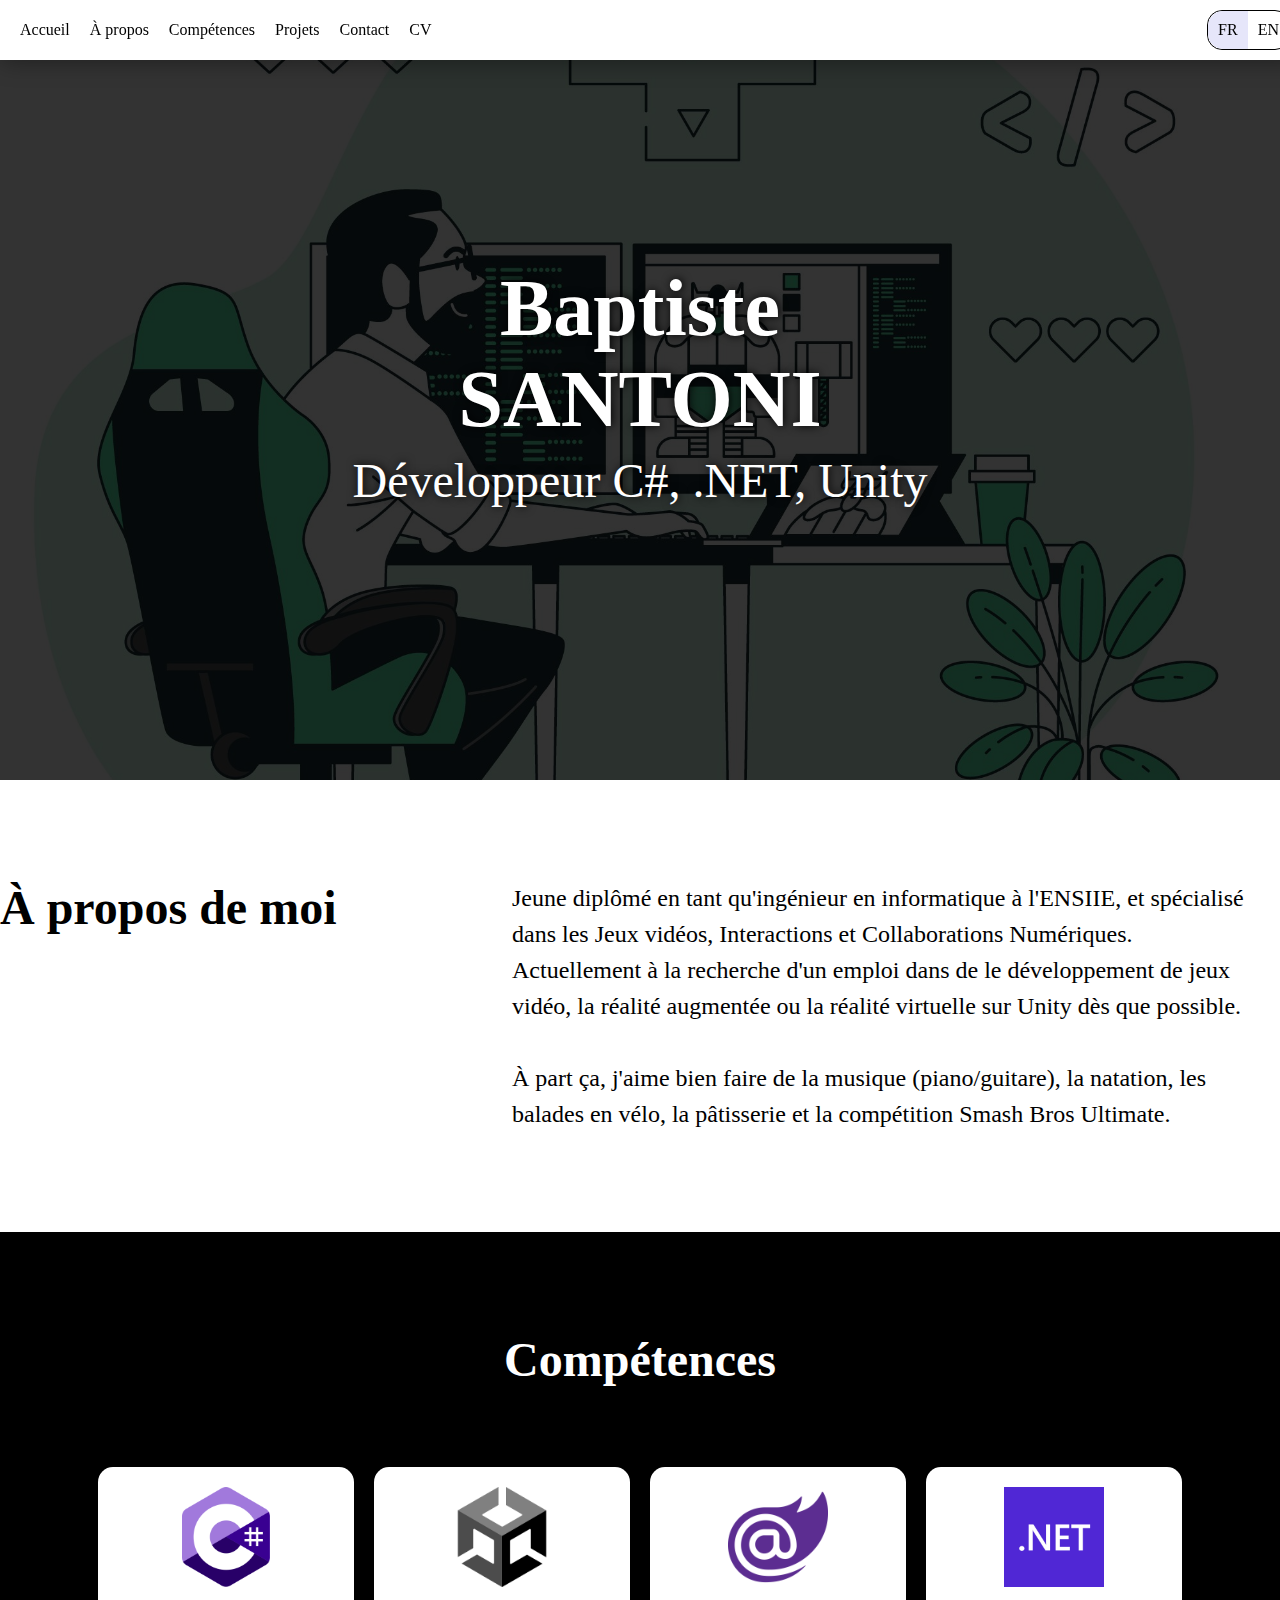
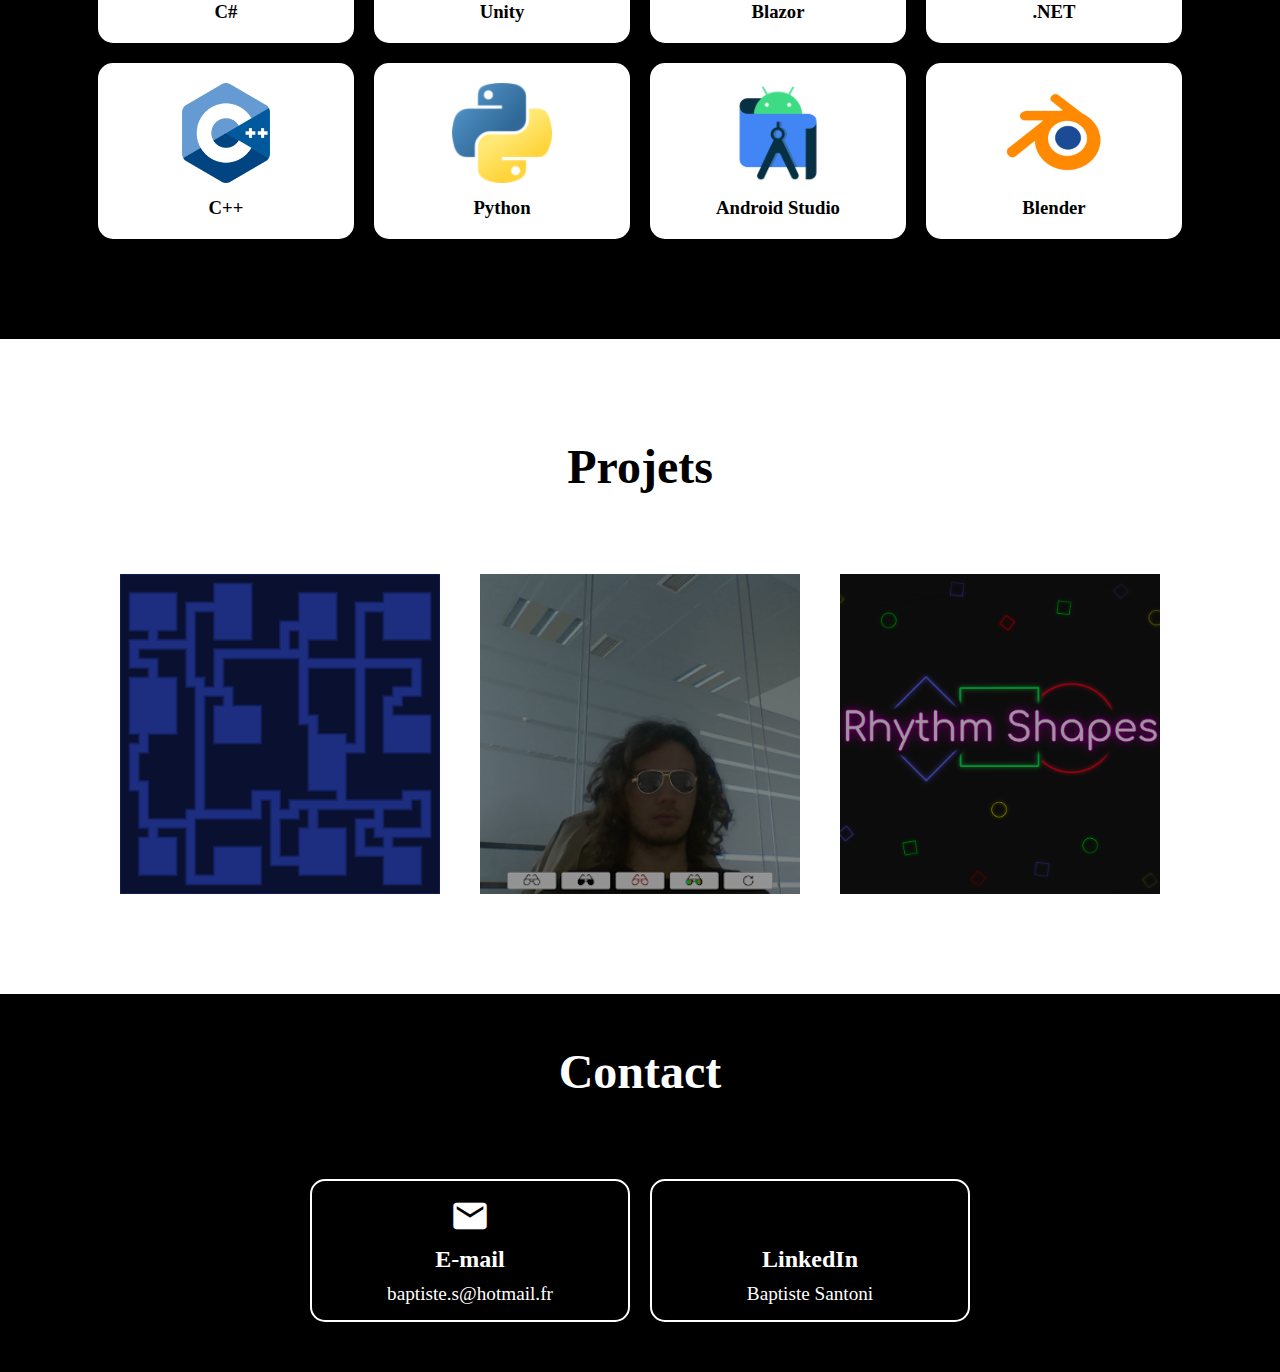
<file: index.html>
<!DOCTYPE html>
<html lang="en">
    <head>
        <meta charset="UTF-8">
        <meta name="viewport" content="width=device-width, initial-scale=1">
        <meta type="description" content="Portfolio Jeu Vidéo">
        <title>SANTONI BAPTISTE Portfolio</title>
        <link href="https://fonts.googleapis.com/icon?family=Material+Icons" rel="stylesheet">
        <link rel="stylesheet" href="styles/styles.css">
    </head>

    <body>
        <header>
            <div class="boxed">
                <div class="flex align-center space-between">
                    <button onclick="openMenu()" class="header-menu-mobile">
                        <span class="material-icons">
                            menu
                        </span>
                    </button>

                    <ul class = "header-menu">
                        <li><a href =""> Accueil </a></li>
                        <li><a href ="#Apropos"> À propos </a></li>
                        <li><a href ="#Competences"> Compétences </a></li>
                        <li><a href ="#Projets"> Projets </a></li>
                        <li><a href ="#Contact"> Contact </a></li>
                        <li><a href ="docs/CV_Baptiste_Santoni.pdf" target="blank"> CV </a></li>
                    </ul>
                    <div></div>
                    <ul class="language">
                        <li class="currentlangFR"><a href="index.html"> FR </a></li>
                        <li class="otherlangEN"><a href="index_en.html"> EN </a></li>
                    </ul>
            </div>
        </header>

        <div class="slider">
            <img src="img/Gamedev.jpg" class="slider-background">
            <div class="slider-content">
                <h1>Baptiste SANTONI</h1>
                <p>Développeur C#, .NET, Unity </p>
            </div>
        </div>

        <div class="section" id="Apropos">
            <div class="boxed">
                <div class="flex toColumn mCenter">
                    <div class="w40 wm100">
                        <h2>À propos de moi</h2>
                    </div>
                    <div class="w60 wm100">
                        <p>
                            Jeune diplômé en tant qu'ingénieur en informatique à l'ENSIIE, et spécialisé dans les Jeux vidéos, Interactions et Collaborations Numériques. </br>
                            Actuellement à la recherche d'un emploi dans de le développement de jeux vidéo, la réalité augmentée ou la réalité virtuelle sur Unity dès que possible. </br></br>
                            À part ça, j'aime bien faire de la musique (piano/guitare), la natation, les balades en vélo, la pâtisserie et la compétition Smash Bros Ultimate.
                    </p>
                    </div>
                </div>
            </div>
        </div>

        <div class="section dark" id="Competences">
            <div class="boxed text-center">
                <h2>Compétences</h2>
                <div class="flex element-center gap20 wrap">
                    <div class="w20 wm40 skill">
                        <img src="img/C_Sharp.png">
                        <h3>C#</h3>
                    </div>
                    <div class="w20 wm40 skill">
                        <img src="img/Unity.png">
                        <h3>Unity</h3>
                    </div>
                    <div class="w20 wm40 skill">
                        <img src="img/Blazor.png">
                        <h3>Blazor</h3>
                    </div>
                    <div class="w20 wm40 skill">
                        <img src="img/NET.png">
                        <h3>.NET</h3>
                    </div>
                    <div class="w20 wm40 skill">
                        <img src="img/C++.png">
                        <h3>C++</h3>
                    </div>
                    <div class="w20 wm40 skill">
                        <img src="img/Python.png">
                        <h3>Python</h3>
                    </div>
                    <div class="w20 wm40 skill">
                        <img src="img/Android.png">
                        <h3>Android Studio</h3>
                    </div>
                    <div class="w20 wm40 skill">
                        <img src="img/Blender.png">
                        <h3>Blender</h3>
                    </div>
                </div>
            </div>
        </div>

        <div class="section" id="Projets">
            <div class="boxed text-center">
                <h2><a href="projets.html">Projets</a></h2>
                <div class="flex gap40 wrap element-center">
                    <div class="w25 wm75 projet">
                        <a href="projets.html#MysteryDungeon">
                            <img src="img/MysteryDungeon.png">
                            <h3>Mystery Dungeon</h3>
                        </a>
                    </div>
                    <div class="w25 wm75 projet">
                        <a href="projets.html#VTO">
                            <img src="img/VTO.png">
                            <h3>Virtual Try-On</h3>
                        </a>
                    </div>
                    <div class="w25 wm75 projet">
                        <a href="projets.html#RhythmShapes">
                            <img src="img/RhythmShapes.png">
                        </a>
                    </div>
                </div>
            </div>
        </div>

        <div class="end-section dark" id="Contact">
            <div class="boxed text-center">
                <h2>Contact</h2>
                <div class="flex element-center gap20 toColumn">
                    <div class="w25 wm100 contact">
                        <span class="material-icons"> mail </span>
                        <span class="label">E-mail</span>
                        <span class="value">baptiste.s@hotmail.fr</span>
                    </div>
                    <div class="w25 wm100 contact">
                        <span class="material-icons"> badge </span>
                        <span class="label">LinkedIn</span>
                        <span class="value"><a href="https://www.linkedin.com/in/baptiste-santoni-063430266/">Baptiste Santoni</a></span>
                    </div>
                </div>
            </div>
        </div>
        
    </body>
    <script src="js/app.js"></script>
</html>
</file>
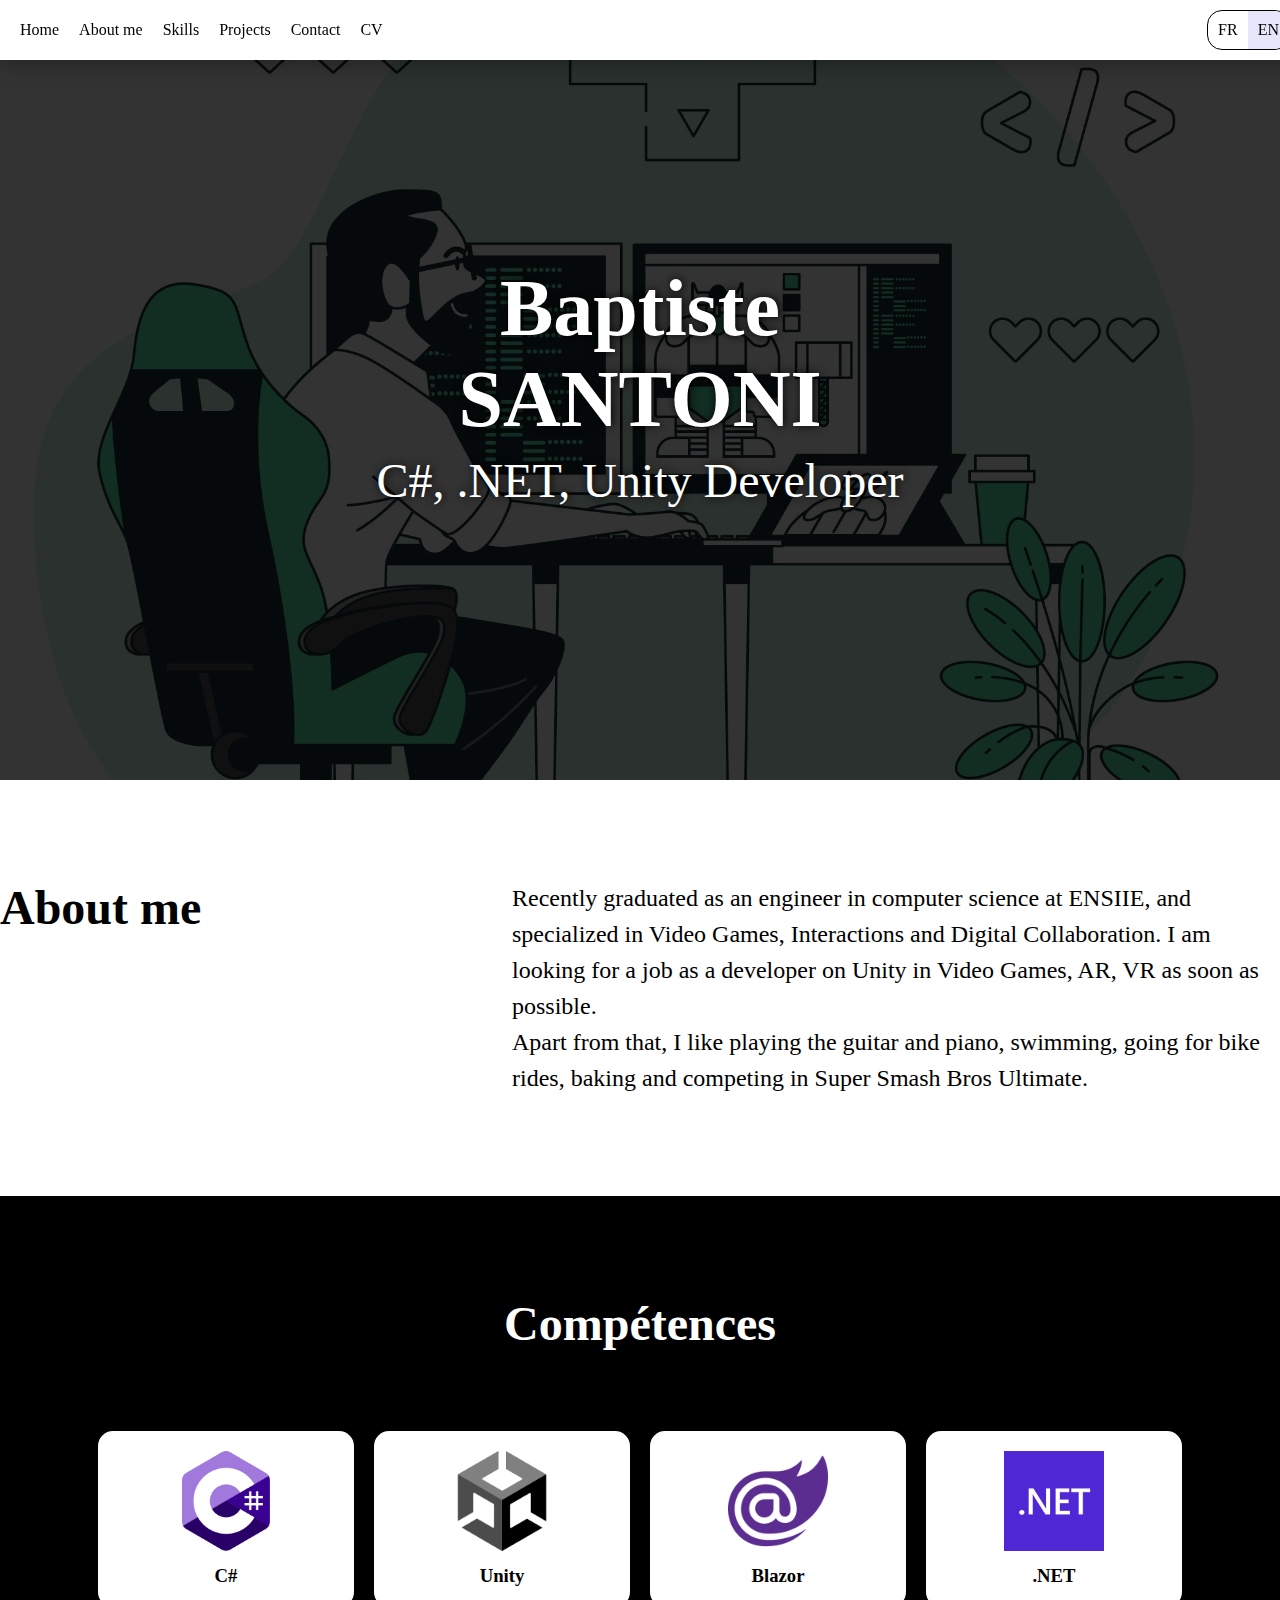
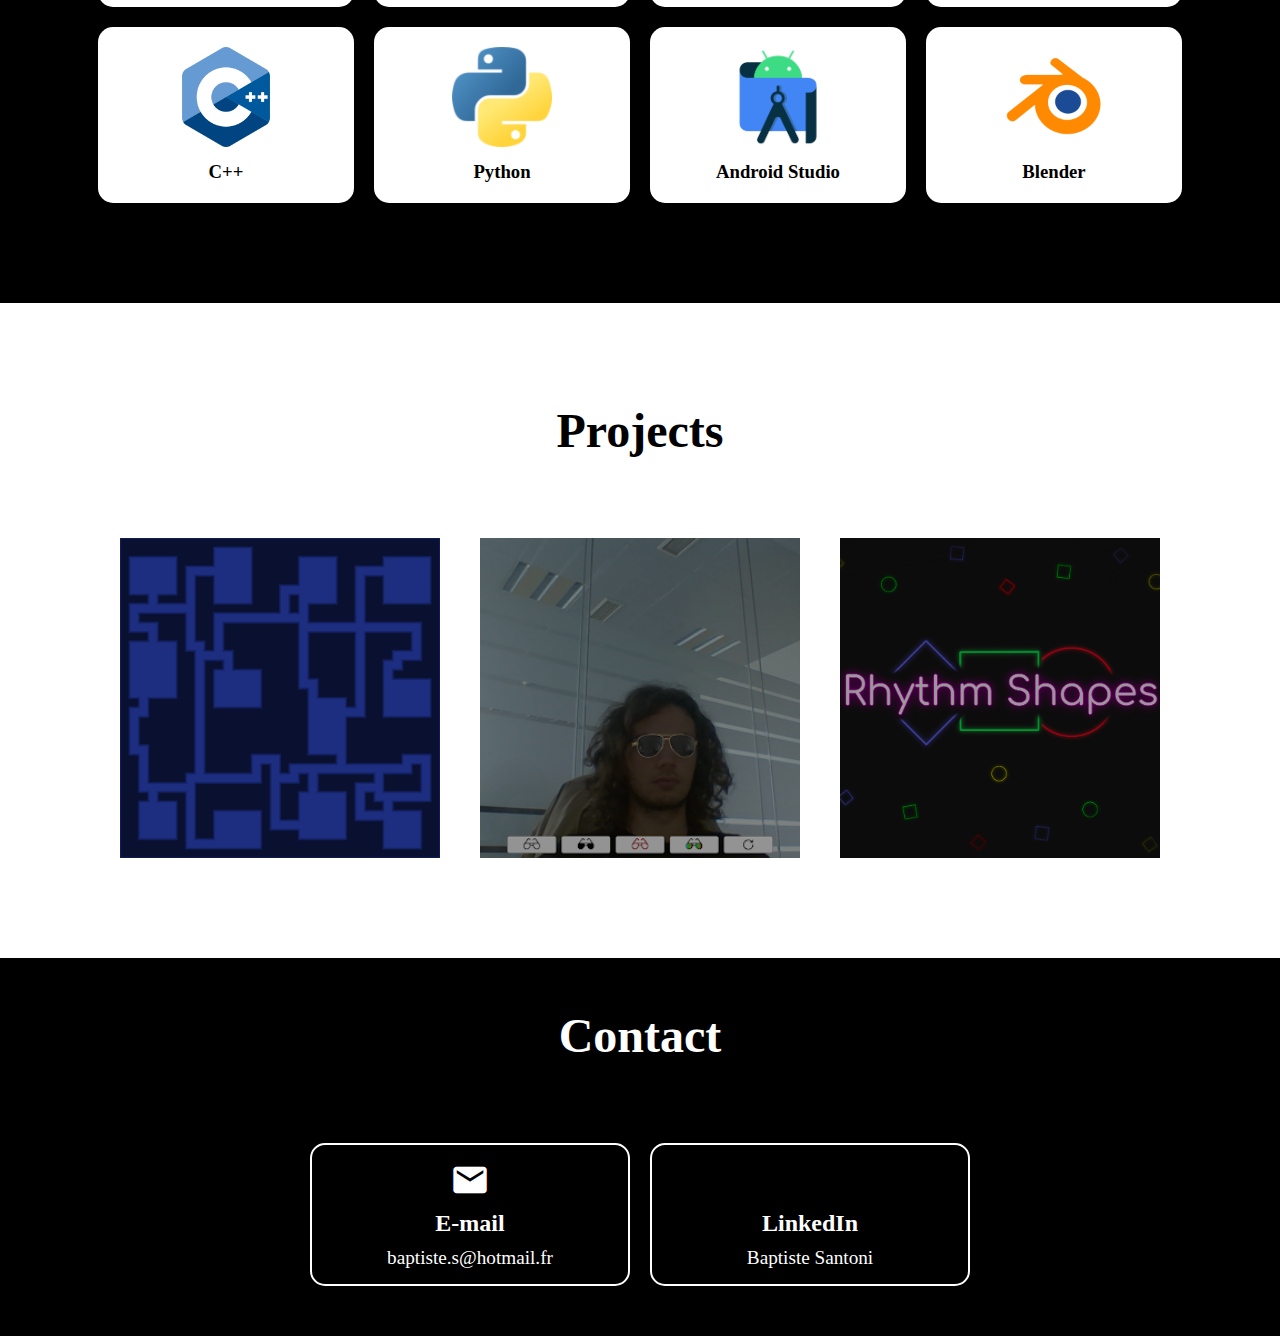
<file: index_en.html>
<!DOCTYPE html>
<html lang="en">
    <head>
        <meta charset="UTF-8">
        <meta name="viewport" content="width=device-width, initial-scale=1">
        <meta type="description" content="Portfolio Jeu Vidéo">
        <title>SANTONI BAPTISTE Portfolio</title>
        <link href="https://fonts.googleapis.com/icon?family=Material+Icons" rel="stylesheet">
        <link rel="stylesheet" href="styles/styles.css">
    </head>

    <body>
        <header>
            <div class="boxed">
                <div class="flex align-center space-between">
                    <button onclick="openMenu()" class="header-menu-mobile">
                        <span class="material-icons">
                            menu
                        </span>
                    </button>
                    <ul class = "header-menu">
                        <li><a href =""> Home </a></li>
                        <li><a href ="#Apropos"> About me </a></li>
                        <li><a href ="#Competences"> Skills </a></li>
                        <li><a href ="#Projets"> Projects </a></li>
                        <li><a href ="#Contact"> Contact </a></li>
                        <li><a href ="docs/CV_English_Baptiste_Santoni.pdf" target="blank"> CV </a></li>
                    </ul>
                    <div></div>
                    <ul class="language">
                        <li class="otherlangFR"><a href="index.html"> FR </a></li>
                        <li class="currentlangEN"><a href="index_en.html"> EN </a></li>
                    </ul>
                </div>
            </div>
        </header>

        <div class="slider">
            <img src="img/Gamedev.jpg" class="slider-background">
            <div class="slider-content">
                <h1>Baptiste SANTONI</h1>
                <p>C#, .NET, Unity Developer</p>
            </div>
        </div>

        <div class="section" id="Apropos">
            <div class="boxed">
                <div class="flex toColumn mCenter">
                    <div class="w40 wm100">
                        <h2>About me</h2>
                    </div>
                    <div class="w60 wm100">
                        <p>
                            Recently graduated as an engineer in computer science at ENSIIE, and specialized in Video Games, Interactions and Digital Collaboration.
                            I am looking for a job as a developer on Unity in Video Games, AR, VR as soon as possible.
                        </p>
                        <p>
                            Apart from that, I like playing the guitar and piano, swimming, going for bike rides, baking and competing in Super Smash Bros Ultimate.
                        </p>
                    </div>
                </div>
            </div>
        </div>

        <div class="section dark" id="Competences">
            <div class="boxed text-center">
                <h2>Compétences</h2>
                <div class="flex element-center gap20 wrap">
                    <div class="w20 wm40 skill">
                        <img src="img/C_Sharp.png">
                        <h3>C#</h3>
                    </div>
                    <div class="w20 wm40 skill">
                        <img src="img/Unity.png">
                        <h3>Unity</h3>
                    </div>
                    <div class="w20 wm40 skill">
                        <img src="img/Blazor.png">
                        <h3>Blazor</h3>
                    </div>
                    <div class="w20 wm40 skill">
                        <img src="img/NET.png">
                        <h3>.NET</h3>
                    </div>
                    <div class="w20 wm40 skill">
                        <img src="img/C++.png">
                        <h3>C++</h3>
                    </div>
                    <div class="w20 wm40 skill">
                        <img src="img/Python.png">
                        <h3>Python</h3>
                    </div>
                    <div class="w20 wm40 skill">
                        <img src="img/Android.png">
                        <h3>Android Studio</h3>
                    </div>
                    <div class="w20 wm40 skill">
                        <img src="img/Blender.png">
                        <h3>Blender</h3>
                    </div>
                </div>
            </div>
        </div>

        <div class="section" id="Projets">
            <div class="boxed text-center">
                <h2><a href="projets_en.html">Projects</a></h2>
                <div class="flex gap40 wrap element-center">
                    <div class="w25 wm75 projet">
                        <a href="projets_en.html#MysteryDungeon">
                            <img src="img/MysteryDungeon.png">
                            <h3>Mystery Dungeon</h3>
                        </a>
                    </div>
                    <div class="w25 wm75 projet">
                        <a href="projets_en.html#VTO">
                            <img src="img/VTO.png">
                            <h3>Virtual Try-On</h3>
                        </a>
                    </div>
                    <div class="w25 wm75 projet">
                        <a href="projets_en.html#RhythmShapes">
                            <img src="img/RhythmShapes.png">
                        </a>
                    </div>
                </div>
            </div>
        </div>

        <div class="end-section dark" id="Contact">
            <div class="boxed text-center">
                <h2>Contact</h2>
                <div class="flex element-center gap20 toColumn">
                    <div class="w25 wm100 contact">
                        <span class="material-icons"> mail </span>
                        <span class="label">E-mail</span>
                        <span class="value">baptiste.s@hotmail.fr</span>
                    </div>
                    <div class="w25 wm100 contact">
                        <span class="material-icons"> badge </span>
                        <span class="label">LinkedIn</span>
                        <span class="value"><a href="https://www.linkedin.com/in/baptiste-santoni-063430266/">Baptiste Santoni</a></span>
                    </div>
                </div>
            </div>
        </div>
        
    </body>
    <script src="js/app.js"></script>
</html>
</file>
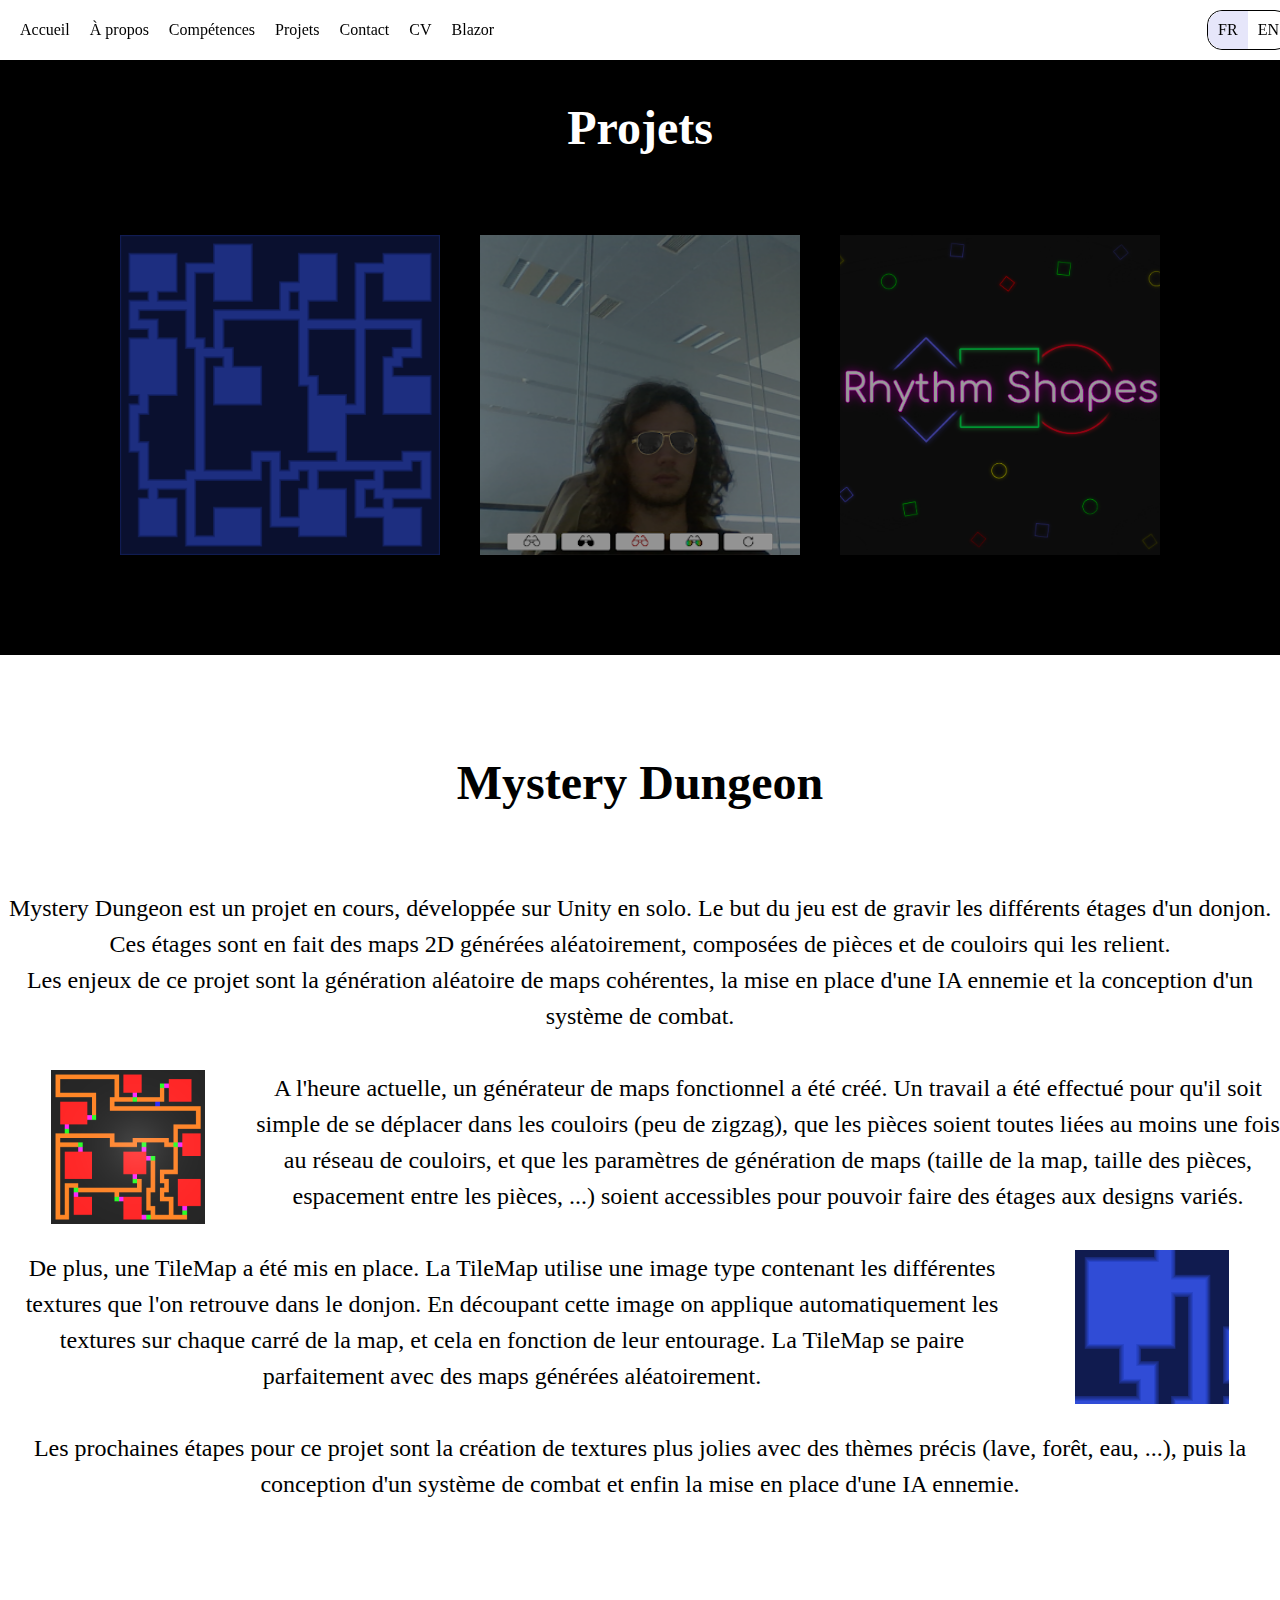
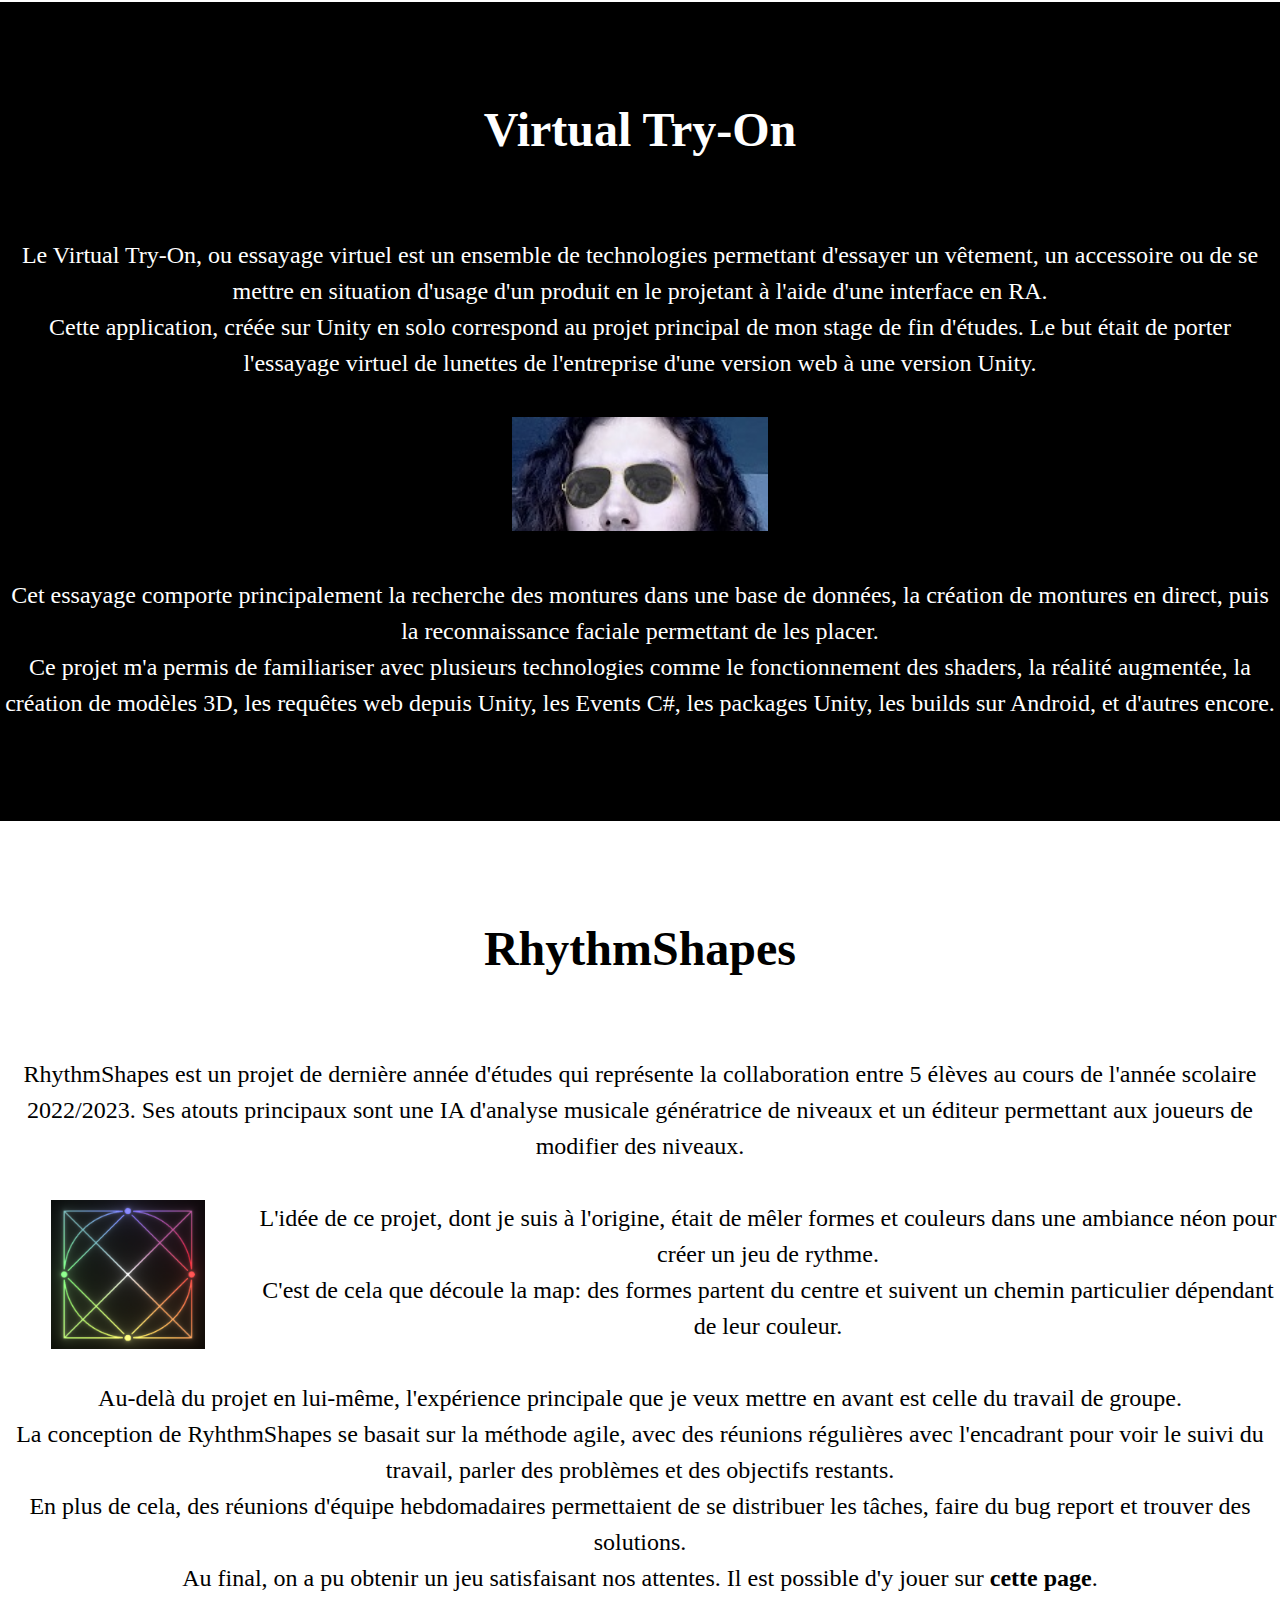
<file: projets.html>
<!DOCTYPE html>
<html lang="en">
    <head>
        <meta charset="UTF-8">
        <meta name="viewport" content="width=device-width, initial-scale=1">
        <meta type="description" content="Portfolio Jeu Vidéo">
        <title>SANTONI BAPTISTE Projets</title>
        <link href="https://fonts.googleapis.com/icon?family=Material+Icons" rel="stylesheet">
        <link rel="stylesheet" href="styles/styles.css">
    </head>

    <body>
        <header>
            <div class="boxed">
                <div class="flex align-center space-between">
                    <button onclick="openMenu()" class="header-menu-mobile">
                        <span class="material-icons">
                            menu
                        </span>
                    </button>
                    <ul class = "header-menu">
                        <li><a href ="index.html"> Accueil </a></li>
                        <li><a href ="index.html#Apropos"> À propos </a></li>
                        <li><a href ="index.html#Competences"> Compétences </a></li>
                        <li><a href ="index.html#Projets"> Projets </a></li>
                        <li><a href ="index.html#Contact"> Contact </a></li>
                        <li><a href ="docs/CV_Baptiste_Santoni.pdf" target="blank"> CV </a></li>
                        <li><a href ="WASMStatic"> Blazor </a></li>
                    </ul>
                    <div></div>
                    <ul class="language">
                        <li class="currentlangFR"><a href="projets.html"> FR </a></li>
                        <li class="otherlangEN"><a href="projets_en.html"> EN </a></li>
                    </ul>
                </div>
            </div>
        </header>

        <div class="section dark">
            <div class="boxed text-center">
                <h2>Projets</h2>
                <div class="flex gap40 wrap element-center">
                    <div class="w25 wm75 projet">
                        <a href="#MysteryDungeon">
                            <img src="img/MysteryDungeon.png">
                            <h3>Mystery Dungeon</h3>
                        </a>
                    </div>
                    <div class="w25 wm75 projet">
                        <a href="#VTO">
                            <img src="img/VTO.png">
                            <h3>Virtual Try-On</h3>
                        </a>
                    </div>
                    <div class="w25 wm75 projet">
                        <a href="#RhythmShapes">
                            <img src="img/RhythmShapes.png">
                        </a>
                    </div>
                </div>
            </div>
        </div>

        <div class="section" id="MysteryDungeon">
            <div class="boxed">
                <div>
                    <div class="text-center">
                        <h2>Mystery Dungeon</h2>
                    </div>
                    <div class="text-center">
                        <p> 
                            Mystery Dungeon est un projet en cours, développée sur Unity en solo. Le but du jeu est de gravir les différents étages d'un donjon.
                            Ces étages sont en fait des maps 2D générées aléatoirement, composées de pièces et de couloirs qui les relient. <br />
                            Les enjeux de ce projet sont la génération aléatoire de maps cohérentes, la mise en place d'une IA ennemie et la conception d'un système de combat. <br/><br/>
                        </p>
                        <p class="flotte w20">
                            <img src="img/rawmap.png" class="w60"/>
                        </p>
                        <p>
                            A l'heure actuelle, un générateur de maps fonctionnel a été créé.
                            Un travail a été effectué pour qu'il soit simple de se déplacer dans les couloirs (peu de zigzag), que les pièces soient toutes liées au moins une fois au
                            réseau de couloirs, et que les paramètres de génération de maps (taille de la map, taille des pièces, espacement entre les pièces, ...) soient accessibles
                            pour pouvoir faire des étages aux designs variés. <br /><br />
                        </p>
                        <p class="flotte-right w20">
                            <img src="img/zoomTiledMap.png" class="w60"/>
                        </p>
                        <p>
                            De plus, une TileMap a été mis en place.
                            La TileMap utilise une image type contenant les différentes textures que l'on retrouve dans le donjon. 
                            En découpant cette image on applique automatiquement les textures sur chaque carré de la map, et cela en fonction de leur entourage.
                            La TileMap se paire parfaitement avec des maps générées aléatoirement. <br /><br />
                        </p>
                        <p>
                            Les prochaines étapes pour ce projet sont la création de textures plus jolies avec des thèmes précis (lave, forêt, eau, ...), 
                            puis la conception d'un système de combat et enfin la mise en place d'une IA ennemie.
                        </p>
                    </div>
                </div>
            </div>
        </div>

        <div class="section dark" id="VTO">
            <div class="boxed">
                <div>
                    <div class="text-center">
                        <h2>Virtual Try-On</h2>
                    </div>
                    <div class="text-center">
                        <p> 
                            Le Virtual Try-On, ou essayage virtuel est un ensemble de technologies permettant d'essayer un vêtement, 
                            un accessoire ou de se mettre en situation d'usage d'un produit en le projetant à l'aide d'une interface en RA. <br/>
                            Cette application, créée sur Unity en solo correspond au projet principal de mon stage de fin d'études. 
                            Le but était de porter l'essayage virtuel de lunettes de l'entreprise d'une version web à une version Unity. <br/><br/>
                        </p>
                        <p>
                            <img src="img/glasses.jpg" class="w20"/><br/><br/>
                        </p> 
                        <p> 
                            Cet essayage comporte principalement la recherche des montures dans une base de données, la création de montures en direct, 
                            puis la reconnaissance faciale permettant de les placer. <br/>
                            Ce projet m'a permis de familiariser avec plusieurs technologies comme le fonctionnement des shaders, la réalité augmentée, 
                            la création de modèles 3D, les requêtes web depuis Unity, les Events C#, les packages Unity, les builds sur Android, et d'autres encore.
                        </p>
                    </div>
                </div>
            </div>
        </div>

        <div class="section" id="RhythmShapes">
            <div class="boxed">
                <div>
                    <div class="text-center">
                        <h2>RhythmShapes</h2>
                    </div>
                    <div class="text-center">
                        <p> 
                            RhythmShapes est un projet de dernière année d'études qui représente la collaboration entre 5 élèves au cours de l'année scolaire 2022/2023.
                            Ses atouts principaux sont une IA d'analyse musicale génératrice de niveaux et un éditeur permettant aux joueurs de modifier des niveaux.<br/><br/>
                        </p>
                        <p class="flotte w20">
                            <img src="img/RSmap.png" class="w60"/>
                        </p>
                        <p>
                            L'idée de ce projet, dont je suis à l'origine, était de mêler formes et couleurs dans une ambiance néon pour créer un jeu de rythme.<br />
                            C'est de cela que découle la map: des formes partent du centre et suivent un chemin particulier dépendant de leur couleur. <br /><br />
                        </p>
                        <p>
                            Au-delà du projet en lui-même, l'expérience principale que je veux mettre en avant est celle du travail de groupe.<br />
                            La conception de RyhthmShapes se basait sur la méthode agile, avec des réunions régulières avec l'encadrant pour voir le suivi du travail, 
                            parler des problèmes et des objectifs restants. <br />
                            En plus de cela, des réunions d'équipe hebdomadaires permettaient de se distribuer les tâches, faire du bug report et trouver des solutions.<br />
                            Au final, on a pu obtenir un jeu satisfaisant nos attentes. Il est possible d'y jouer sur <a href="https://ushermay.itch.io/rhythm-shapes"><b>cette page</b></a>.
                        </p>
                    </div>
                </div>
            </div>
        </div>

    </body>
    <script src="js/app.js"></script>
</html>
</file>
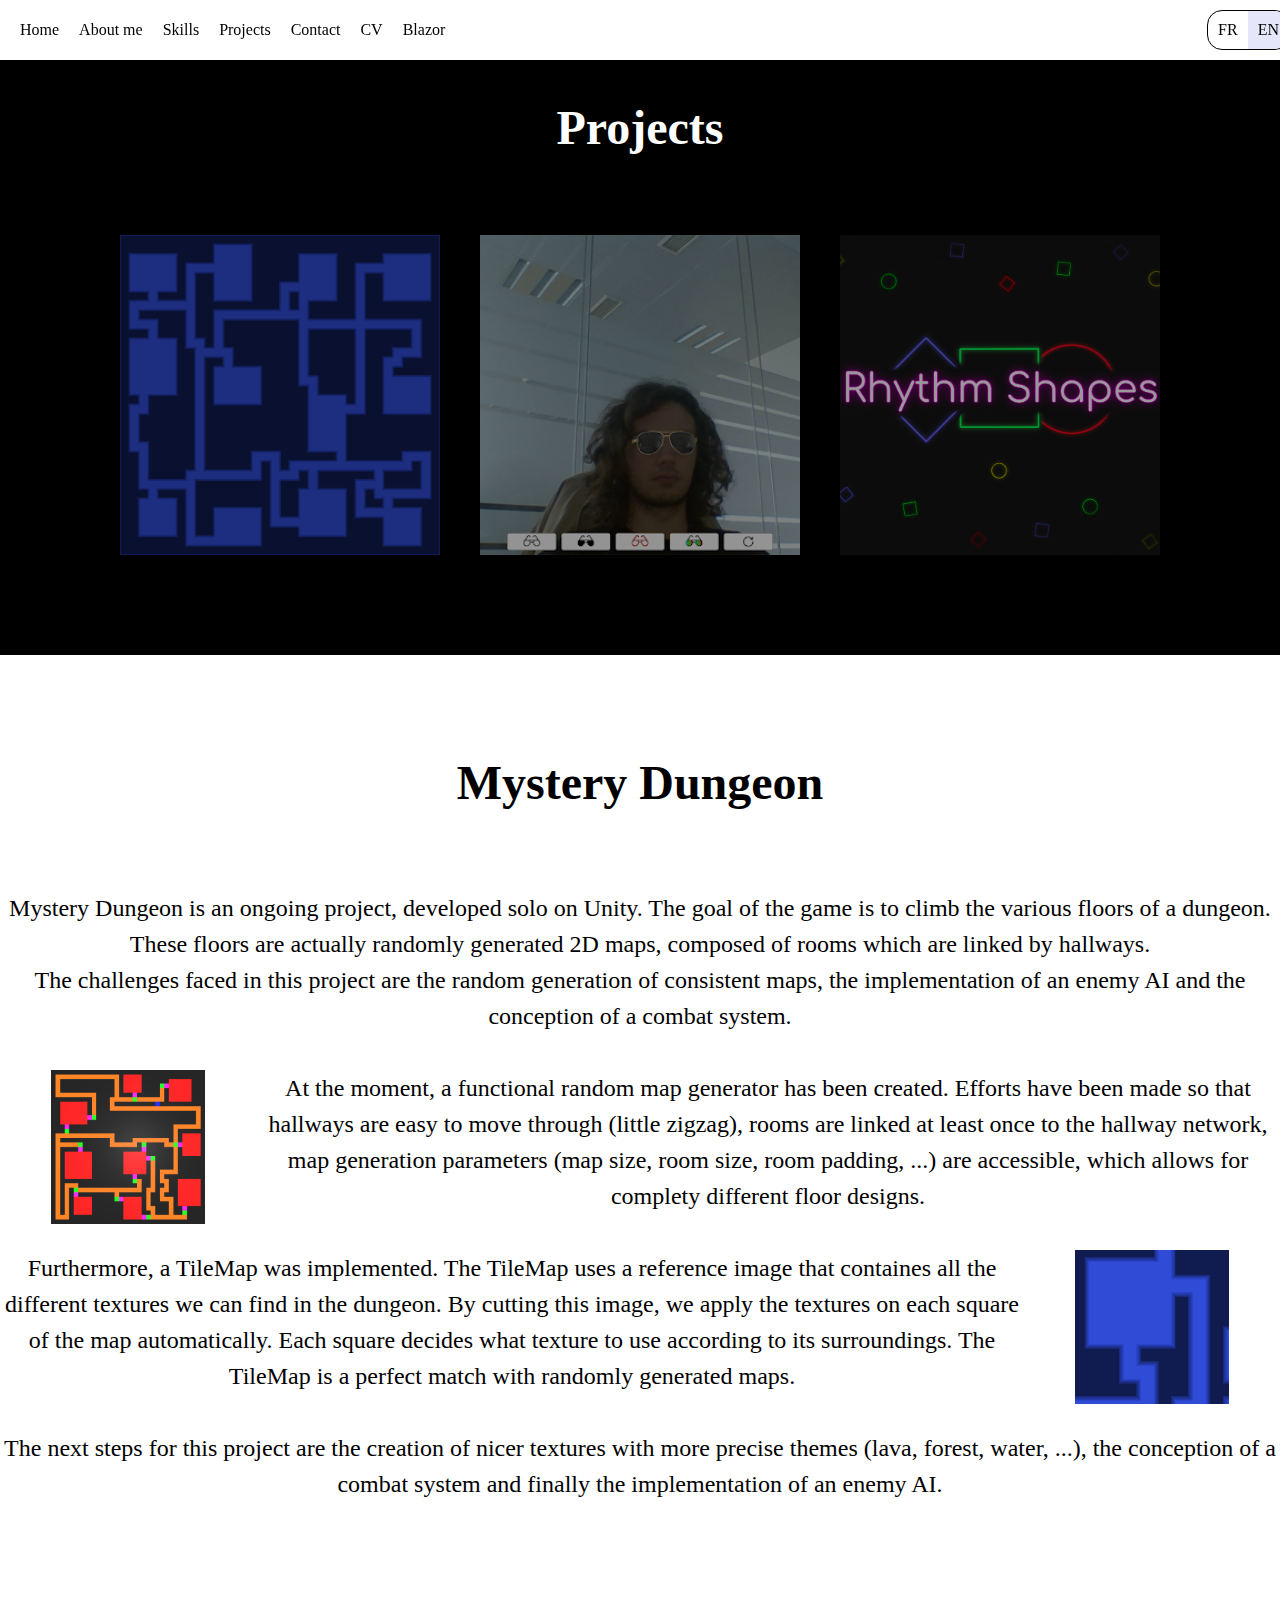
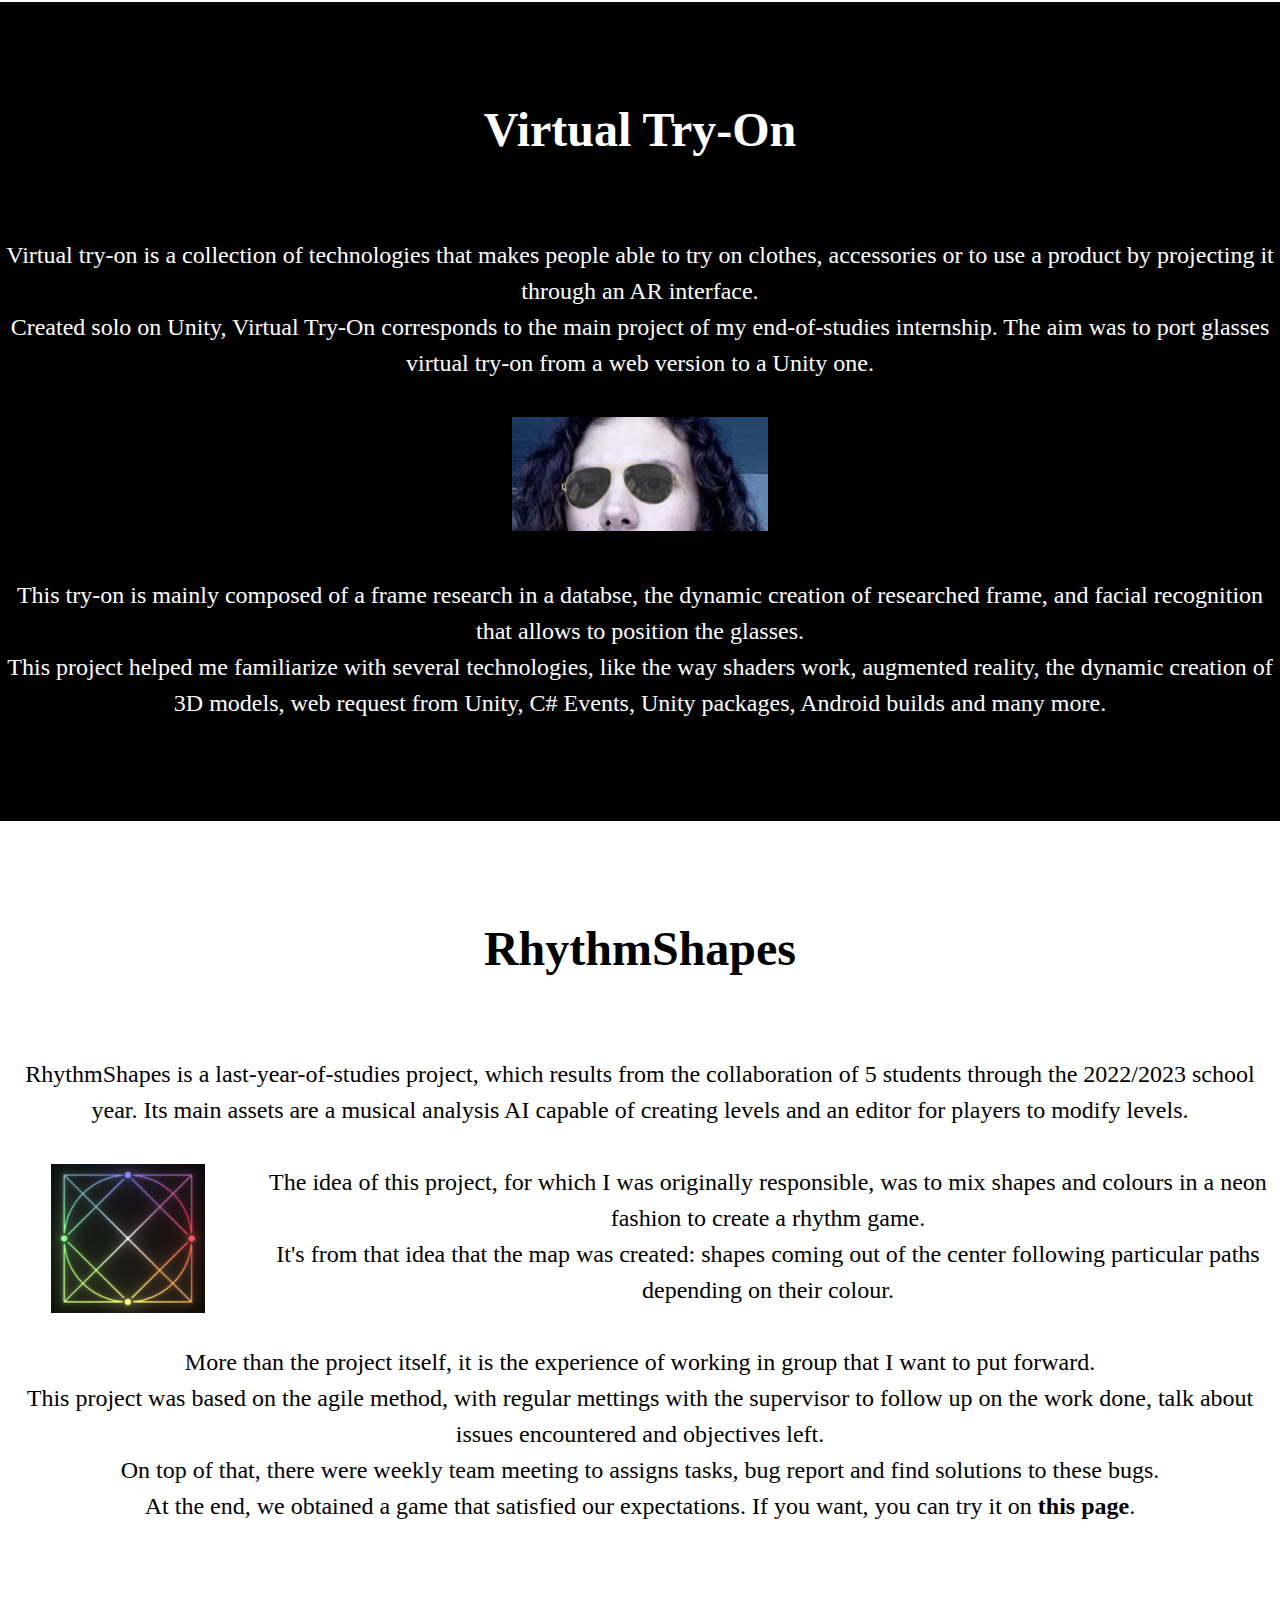
<file: projets_en.html>
<!DOCTYPE html>
<html lang="en">
    <head>
        <meta charset="UTF-8">
        <meta name="viewport" content="width=device-width, initial-scale=1">
        <meta type="description" content="Portfolio Jeu Vidéo">
        <title>SANTONI BAPTISTE Projects</title>
        <link href="https://fonts.googleapis.com/icon?family=Material+Icons" rel="stylesheet">
        <link rel="stylesheet" href="styles/styles.css">
    </head>

    <body>
        <header>
            <div class="boxed">
                <div class="flex align-center space-between">
                    <button onclick="openMenu()" class="header-menu-mobile">
                        <span class="material-icons">
                            menu
                        </span>
                    </button>
                    <ul class = "header-menu">
                        <li><a href ="index_en.html"> Home </a></li>
                        <li><a href ="index_en.html#Apropos"> About me </a></li>
                        <li><a href ="index_en.html#Competences"> Skills </a></li>
                        <li><a href ="index_en.html#Projets"> Projects </a></li>
                        <li><a href ="index_en.html#Contact"> Contact </a></li>
                        <li><a href ="docs/CV_Baptiste_Santoni.pdf" target="blank"> CV </a></li>
                        <li><a href ="WASMStatic"> Blazor </a></li>
                    </ul>
                    <div></div>
                    <ul class="language">
                        <li class="otherlangFR"><a href="projets.html"> FR </a></li>
                        <li class="currentlangEN"><a href="projets_en.html"> EN </a></li>
                    </ul>
                </div>
            </div>
        </header>

        <div class="section dark">
            <div class="boxed text-center">
                <h2>Projects</h2>
                <div class="flex gap40 wrap element-center">
                    <div class="w25 wm75 projet">
                        <a href="#MysteryDungeon">
                            <img src="img/MysteryDungeon.png">
                            <h3>Mystery Dungeon</h3>
                        </a>
                    </div>
                    <div class="w25 wm75 projet">
                        <a href="#VTO">
                            <img src="img/VTO.png">
                            <h3>Virtual Try-On</h3>
                        </a>
                    </div>
                    <div class="w25 wm75 projet">
                        <a href="#RhythmShapes">
                            <img src="img/RhythmShapes.png">
                        </a>
                    </div>
                </div>
            </div>
        </div>

        <div class="section" id="MysteryDungeon">
            <div class="boxed">
                <div>
                    <div class="text-center">
                        <h2>Mystery Dungeon</h2>
                    </div>
                    <div class="text-center">
                        <p> 
                            Mystery Dungeon is an ongoing project, developed solo on Unity. The goal of the game is to climb the various floors of a dungeon.
                            These floors are actually randomly generated 2D maps, composed of rooms which are linked by hallways. <br />
                            The challenges faced in this project are the random generation of consistent maps, the implementation of an enemy AI and the conception of a combat system.<br/><br/>
                        </p>
                        <p class="flotte w20">
                            <img src="img/rawmap.png" class="w60"/>
                        </p>
                        <p>
                            At the moment, a functional random map generator has been created.
                            Efforts have been made so that hallways are easy to move through (little zigzag), rooms are linked at least once to the hallway network,
                            map generation parameters (map size, room size, room padding, ...) are accessible, which allows for complety different floor designs.<br /><br />
                        </p>
                        <p class="flotte-right w20">
                            <img src="img/zoomTiledMap.png" class="w60"/>
                        </p>
                        <p>
                            Furthermore, a TileMap was implemented.
                            The TileMap uses a reference image that containes all the different textures we can find in the dungeon.
                            By cutting this image, we apply the textures on each square of the map automatically. Each square decides what texture to use according
                            to its surroundings.
                            The TileMap is a perfect match with randomly generated maps.<br /><br />
                        </p>
                        <p>
                            The next steps for this project are the creation of nicer textures with more precise themes (lava, forest, water, ...),
                            the conception of a combat system and finally the implementation of an enemy AI.
                        </p>
                    </div>
                </div>
            </div>
        </div>

        <div class="section dark" id="VTO">
            <div class="boxed">
                <div>
                    <div class="text-center">
                        <h2>Virtual Try-On</h2>
                    </div>
                    <div class="text-center">
                        <p> 
                            Virtual try-on is a collection of technologies that makes people able to try on clothes, 
                            accessories or to use a product by projecting it through an AR interface. <br/>
                            Created solo on Unity, Virtual Try-On corresponds to the main project of my end-of-studies internship.
                            The aim was to port glasses virtual try-on from a web version to a Unity one. <br/><br/>
                        </p>
                        <p>
                            <img src="img/glasses.jpg" class="w20"/><br/><br/>
                        </p> 
                        <p> 
                            This try-on is mainly composed of a frame research in a databse, the dynamic creation of researched frame, and facial recognition that allows to position the glasses.<br/>
                            This project helped me familiarize with several technologies,
                            like the way shaders work, augmented reality, the dynamic creation of 3D models, web request from Unity, C# Events, Unity packages, Android builds and many more.
                        </p>
                    </div>
                </div>
            </div>
        </div>

        <div class="section" id="RhythmShapes">
            <div class="boxed">
                <div>
                    <div class="text-center">
                        <h2>RhythmShapes</h2>
                    </div>
                    <div class="text-center">
                        <p> 
                            RhythmShapes is a last-year-of-studies project, which results from the collaboration of 5 students through the 2022/2023 school year.
                            Its main assets are a musical analysis AI capable of creating levels and an editor for players to modify levels.<br/><br/>
                        </p>
                        <p class="flotte w20">
                            <img src="img/RSmap.png" class="w60"/>
                        </p>
                        <p>
                            The idea of this project, for which I was originally responsible, was to mix shapes and colours in a neon fashion to create a rhythm game.<br />
                            It's from that idea that the map was created: shapes coming out of the center following particular paths depending on their colour.<br /><br />
                        </p>
                        <p>
                            More than the project itself, it is the experience of working in group that I want to put forward.<br />
                            This project was based on the agile method, with regular mettings with the supervisor to follow up on the work done, talk about issues encountered and 
                            objectives left. <br/>
                            On top of that, there were weekly team meeting to assigns tasks, bug report and find solutions to these bugs.<br/>
                            At the end, we obtained a game that satisfied our expectations. 
                            If you want, you can try it on <a href="https://ushermay.itch.io/rhythm-shapes"><b>this page</b></a>.
                        </p>
                    </div>
                </div>
            </div>
        </div>

    </body>
    <script src="js/app.js"></script>
</html>
</file>
<file: styles/styles.css>
@import url('https://fonts.googleapis.com/css2?family=Pavanam&display=swap');

.pavanam-regular {
    font-family: "Pavanam", sans-serif;
    font-weight: 400;
    font-style: normal;
}
  
*{
    margin:0;
    padding:0;
}

.slider{
    width:100%;
    height:80vh;
    aspect-ratio: 16/9;
    position:relative;
    padding-top: 60px;
}

.slider-background{
    width:100%;
    height:100%;
    object-fit: cover;
    filter:brightness(20%)
}

.slider-content{
    position: absolute;
    top:50%;
    left:50%;
    transform:translate(-50%, -50%);
    text-align: center;
}

h1{
    color:rgb(255, 255, 255);
    font-size: 5rem;
    text-shadow: black 1px 0 10px;
}

h2 {
    font-size: 3rem;
    margin-bottom:80px;
}

p {
    font-size: 1.5rem;
    line-height: 1.5em;
}

a {
    text-decoration: none;
    color:black;
}

.slider-content p{
    color:white;
    font-size:3rem;
    font-weight:300;
    text-shadow: black 1px 0 10px;
}

.slider-content h4{
    color:white;
    font-size:1.5rem;
    font-weight:300;
    text-shadow: black 1px 0 10px;
}

.language {
    display:flex;
    align-items:center;
    list-style:none;
    border: 1px solid black;
    border-radius: 15px;
}

.language li a{
    text-decoration: none;
    color:black;
    padding:10px;
    display:block;
    box-sizing: border-box;
    transition: .2s ease;
    border-radius: 5px;
}

.currentlangFR {
    border-radius: 15px 0px 0px 15px;
    background-color:lavender;
}

.currentlangEN {
    border-radius: 0px 15px 15px 0px;
    background-color:lavender;
}

.otherlangFR a:hover {
    border-radius: 15px 0px 0px 15px;
    background-color:gainsboro;
}

.otherlangEN a:hover {
    border-radius: 0px 15px 15px 0px;
    background-color:gainsboro;
}

.end-section {
    padding: 50px 0;
}

.section {
    padding: 100px 0;
}

.section h2 a{
    text-decoration:none;
    color: black;
    border-radius: 15px;
}

.section h2 a:hover{
    background-color: gainsboro;
}

.dark {
    background:black;
    color:white;
}

.boxed {
    max-width: 1280px;
    margin-inline:auto;
}

.flotte {
    float:left;
}

.flotte-right {
    float:right;
}

.text-center{
    text-align:center;
}

.element-center{
    justify-content: center;
}

.flex {
    display:flex;
}

.wrap {
    flex-wrap: wrap;
}

.w20{
    width:20%;
}

.w25{
    width:25%;
}

.w32{
    width:32%;
}

.w40{
    width:40%;
}

.w60{
    width:60%;
}

.w100{
    width:100%;
}

.space-between{
    justify-content: space-between;
}

.gap5{
    gap: 5px;
}

.gap20{
    gap: 20px;
}

.gap40{
    gap: 40px;
}

.skill{
    background-color: #ffffff;
    border-radius:15px;
    padding:20px;
    box-sizing:border-box;
}

.skill img{
    width:100px;
    height:100px;
    aspect-ratio: 1/1;
    object-fit: contain;
}

.skill h3{
    color:rgb(0, 0, 0);
    margin-top:10px;
}

.projet{
    height:auto;
    aspect-ratio: 1/1;
    position:relative;
}

.projet h3{
    position: absolute;
    top:50%;
    left:50%;
    transform:translate(-50%, -50%);
    font-size:2rem;
    width:max-content;
    opacity:0;
    transition:.4s ease;
}

.projet a{
    display: block;
    width: 100%;
    height: 100%;
    text-decoration: none;
    color:white;
}

.projet img{
    width: 100%;
    height: 100%;
    object-fit: cover;
    filter:brightness(60%)
}

.projet:hover img{
    filter:brightness(70%)
}

.projet:hover h3{
    opacity: 1;
}

.contact {
    border:2px solid white;
    border-radius: 15px;
    padding: 15px;
    box-sizing: border-box;
}

.material-icons {
    display:block;
    font-size:40px;
}

.label {
    display:block;
    font-weight:700;
    margin: 10px 0;
    font-size:1.5rem;
}

.value {
    display:block;
    font-size:1.2rem;
}

.value a{
    color: white;
}

header{
    position: fixed;
    top:0;
    left:0;
    width:100%;
    background-color: white;
    z-index: 99;
    padding-block:10px;
    padding-left: 10px;
    padding-right: 10px;
    box-shadow: 1px 1px 25px rgba(0,0,0,0.4);
}

.header-logo img{
    width:60px;
}

.align-center{
    align-items: center;
}

.header-menu{
    display:flex;
    align-items:center;
    list-style:none;
}

.header-menu li a{
    text-decoration: none;
    color:black;
    padding:10px;
    display:block;
    box-sizing: border-box;
    transition: .2s ease;
    border-radius: 5px;
}

.header-menu li a:hover {
    background-color: gainsboro
}

.header-menu-mobile{
    display:none;
}

@media(max-width:810px){
    header {
        height: 50px;
    }

    .language {
        display: flex;
    }

    .header-logo {
        position: absolute;
        top:50%;
        left:50%;
        transform:translate(-50%, -50%);
        z-index:99;
    }

    .header-menu {
        position: fixed;
        top:0;
        left:0;
        width: 100%;
        height: 100vh;
        background-color: white;
        flex-direction: column;
        align-items: center;
        justify-content: center;
        gap: 30px;
        display: none;
    }

    .header-menu-mobile{
        display:block;
        border:0px;
        background-color: white;
        position: absolute;
        top:50%;
        left:5%;
        transform:translateY(-50%);
        z-index:99;
    }

    .header-menu-mobile-exit{
        display:block;
        border:0px;
        background-color: white;
        position: absolute;
        top:50%;
        right:5%;
        transform:translateY(-50%);
        display: none;
    }

    .active{
        display:flex;
    }

    .slider{
        height: 50vh;
        padding-top: 70px;
    }

    .slider-content{
        width: 90%;
    }

    .slider-content p{
        margin-top: 20px;
        font-size: 1.5rem;
        text-wrap: balance;
    }

    h1 {
        font-size: 2rem;
    }

    h2 {
        font-size: 1.75rem;
        margin-bottom: 30px;
    }

    p {
        font-size: 1rem;
        text-wrap: balance;
    }

    .toColumn {
        flex-direction: column;
    }

    .mCenter{
        justify-content: center;
        text-align: center;
        align-items: center;
    }

    .wm40 {
        width: 40% !important;
    }

    .wm75 {
        width: 75% !important;
    }
    .wm100 {
        width: 100% !important;
    }

    

    .section{
        padding: 50px 0;
    }
    
    .boxed{
        max-width: 90%;
    }

    .skill{
        background-color: #ffffff;
        border-radius:15px;
        padding:10px;
        box-sizing:border-box;
    }

    .skill img{
        width:50px;
        height:50px;
        aspect-ratio: 1/1;
        object-fit: contain;
    }

    .skill h3{
        color:rgb(0, 0, 0);
        margin-top:5px;
        font-size: 1rem;
    }

}
</file>
